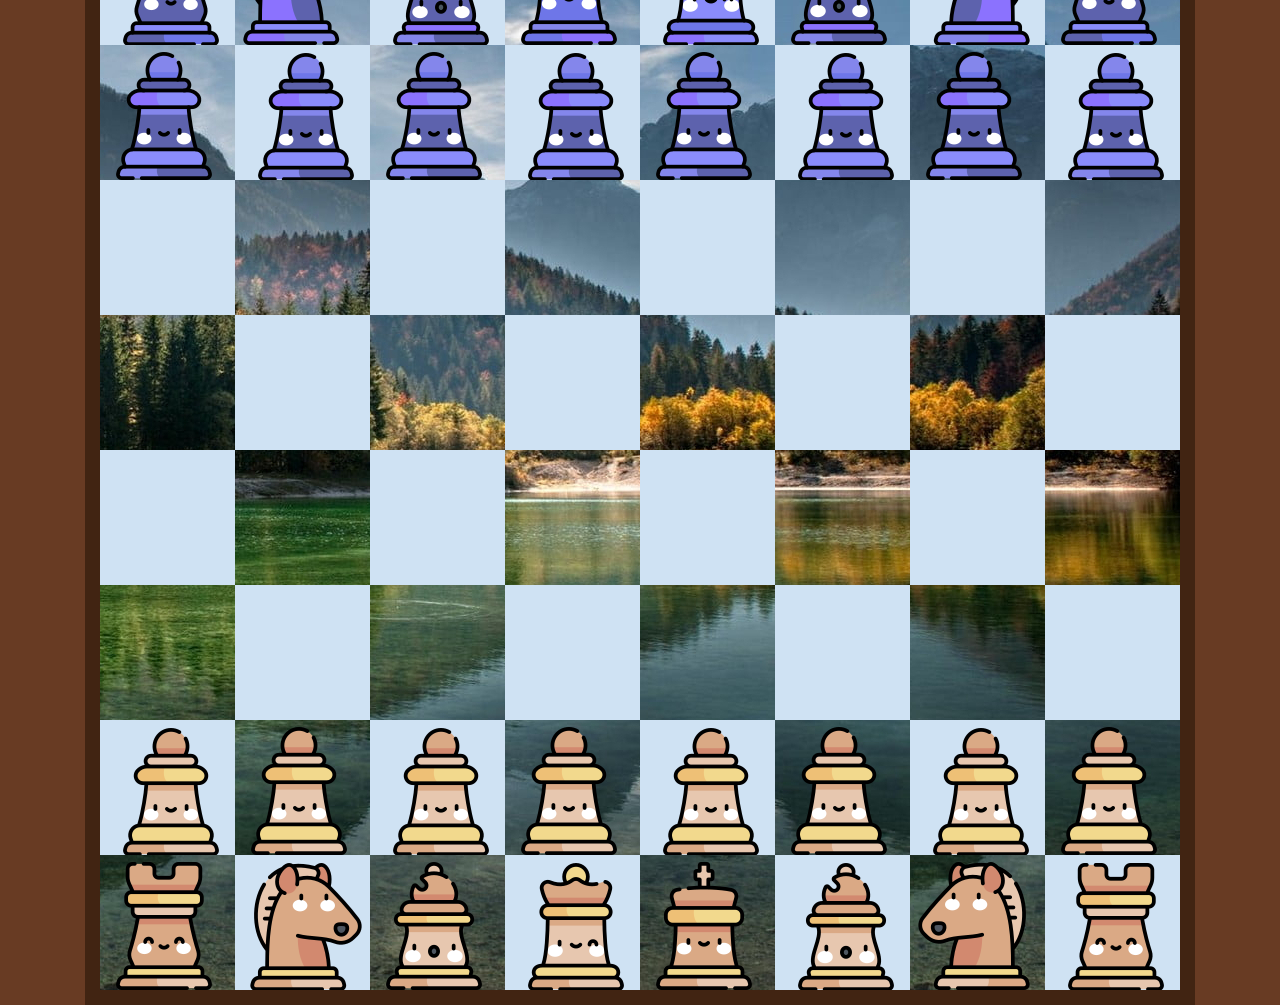
<file: index.html>
<!DOCTYPE html>
<html lang="en">
  <head>
    <meta charset="UTF-8" />
    <meta name="viewport" content="width=device-width, initial-scale=1.0" />
    <link rel="stylesheet" href="style.css" />
    <link rel="icon" href="/favicon.png" type="image/png" />

    <title>Chess</title>
  </head>
  <body>
    <div class="board">
      <!-- Клетки шахматной доски -->
      <!-- Строка 1 -->
      <div class="white" id="b1"></div>
      <div>
        <img class="over" src="./icons/knight-black.png" alt="">
        <img class="black" src="./images/square_1.png" />
      </div>
      <div class="white" id="b2"></div>
      <div>
        <img class="over" src="./icons/king-black.png" alt="">
        <img class="black" src="./images/square_3.png" />
      </div>
      <div class="white" id="b3"></div>
      <div>
        <img class="over" src="./icons/bishop-black.png" alt="">
        <img class="black" src="./images/square_5.png" />
      </div>
      <div class="white" id="b4"></div>
      <div>
        <img class="over" src="./icons/rook-black.png" alt="">
        <img class="black" src="./images/square_7.png" />
      </div>
      <!-- Строка 2 -->
      <div>
        <img class="over" src="./icons/pawn-black.png" />
        <img class="black sec-row-blc bcrgr" src="./images/square_9.png" />
      </div>
      <div class="white sec-row-blc"></div>
      <div>
        <img class="over" src="./icons/pawn-black.png" />
        <img class="black sec-row-blc bcrgr" src="./images/square_11.png" />
      </div>
      <div class="white sec-row-blc"></div>
      <div>
        <img class="over" src="./icons/pawn-black.png" />
        <img class="black sec-row-blc bcrgr" src="./images/square_13.png" />
      </div>
      <div class="white sec-row-blc"></div>
      <div>
        <img class="over" src="./icons/pawn-black.png" />
        <img class="black sec-row-blc bcrgr" src="./images/square_15.png" />
      </div>
      <div class="white sec-row-blc"></div>
      <!-- Строка 3 -->
      <div class="white"></div>
      <img class="black" src="./images/square_17.png" />
      <div class="white"></div>
      <img class="black" src="./images/square_19.png" />
      <div class="white"></div>
      <img class="black" src="./images/square_21.png" />
      <div class="white"></div>
      <img class="black" src="./images/square_23.png" />
      <!-- Строка 4 -->
      <img class="black" src="./images/square_25.png" />
      <div class="white"></div>
      <img class="black" src="./images/square_27.png" />
      <div class="white"></div>
      <img class="black" src="./images/square_29.png" />
      <div class="white"></div>
      <img class="black" src="./images/square_31.png" />
      <div class="white"></div>
      <!-- Строка 5 -->
      <div class="white"></div>
      <img class="black" src="./images/square_33.png" />
      <div class="white"></div>
      <img class="black" src="./images/square_35.png" />
      <div class="white"></div>
      <img class="black" src="./images/square_37.png" />
      <div class="white"></div>
      <img class="black" src="./images/square_39.png" />
      <!-- Строка 6 -->
      <img class="black" src="./images/square_41.png" />
      <div class="white"></div>
      <img class="black" src="./images/square_43.png" />
      <div class="white"></div>
      <img class="black" src="./images/square_45.png" />
      <div class="white"></div>
      <img class="black" src="./images/square_47.png" />
      <div class="white"></div>
      <!-- Строка 7 -->
      <div class="white sec-row-wht"></div>
      <div>
        <img class="over" src="./icons/pawn-white.png" />
        <img class="black sec-row-wht" src="./images/square_49.png" />
      </div>
      <div class="white sec-row-wht"></div>
      <div>
        <img class="over" src="./icons/pawn-white.png" />
        <img class="black sec-row-wht" src="./images/square_51.png" />
      </div>
      <div class="white sec-row-wht"></div>
      <div>
        <img class="over" src="./icons/pawn-white.png" />
        <img class="black sec-row-wht" src="./images/square_53.png" />
      </div>
      <div class="white sec-row-wht"></div>
      <div>
        <img class="over" src="./icons/pawn-white.png" />
        <img class="black sec-row-wht" src="./images/square_55.png" />
      </div>

      <!-- Строка 8 -->
      <div>
        <img class="over smaller" src="./icons/rook-white.png" />
        <img class="black" src="./images/square_57.png" />
      </div>
      <div class="white" id="w1"></div>
      <div>
        <img class="over smaller" src="./icons/bishop-white.png" />
        <img class="black" src="./images/square_59.png" />
      </div>
      <div class="white" id="w2"></div>
      <div>
        <img class="over smaller" src="./icons/king-white.png" />
        <img class="black" src="./images/square_61.png" />
      </div>
      <div class="white " id="w3"></div>
      <div>
        <img class="over" src="./icons/knight-white.png" style="transform: scaleX(-1); "/>
        <img class="black" src="./images/square_57.png" />
      </div>
      <div class="white " id="w4"></div>
    </div>
  </body>
</html>
</file>
<file: style.css>
/*----- Globals -----*/
*{
    padding: 0;
    margin: 0;
}

body{
    display: flex;
    justify-content: center;
    align-items: center;
    height: 100vh;
    margin: 0;
    background-color: rgb(104, 59, 35);
}


/*---------- Board  --------*/
 
.board{
width: 1080px;
display: grid;

grid-template-columns: repeat(8, 1fr);
grid-template-rows: repeat(8, 1fr);

border: 15px solid rgb(65, 36, 18);
}

/*----------- Cells -------*/

.board div{
    width: 135px;
    height: 135px;
    background-color: rgb(207, 226, 243);
}

div > .white{
    background-repeat: no-repeat;
    background-position: bottom -1px right 0;
}
/*----------- Figures -----*/

.sec-row-blc{
    background-image: url(./icons/pawn-black.png);

}

.sec-row-wht{
    background-image: url(./icons/pawn-white.png);
}

.over{
    position: absolute;
    margin-top : 7px;   
}

/*---------- White pieces -----------*/
#w1{
    background-image: url(./icons/knight-white.png);
}

#w2{
    background-image: url(./icons/queen-white.png);
}

#w3{
    background-image: url(./icons/bishop-white.png);
}

#w4{
    background-image: url(./icons/rook-white.png);
}

/*---------- Black pieces -----------*/

#b1{
    background-image: url(./icons/rook-black.png);
}

#b2{
    background-image: url(./icons/bishop-black.png);
}

#b3{
    background-image: url(./icons/queen-black.png);
}

#b4{
    background-image: url(./icons/knight-black.png);
    transform: scaleX(-1); 
}
</file>
